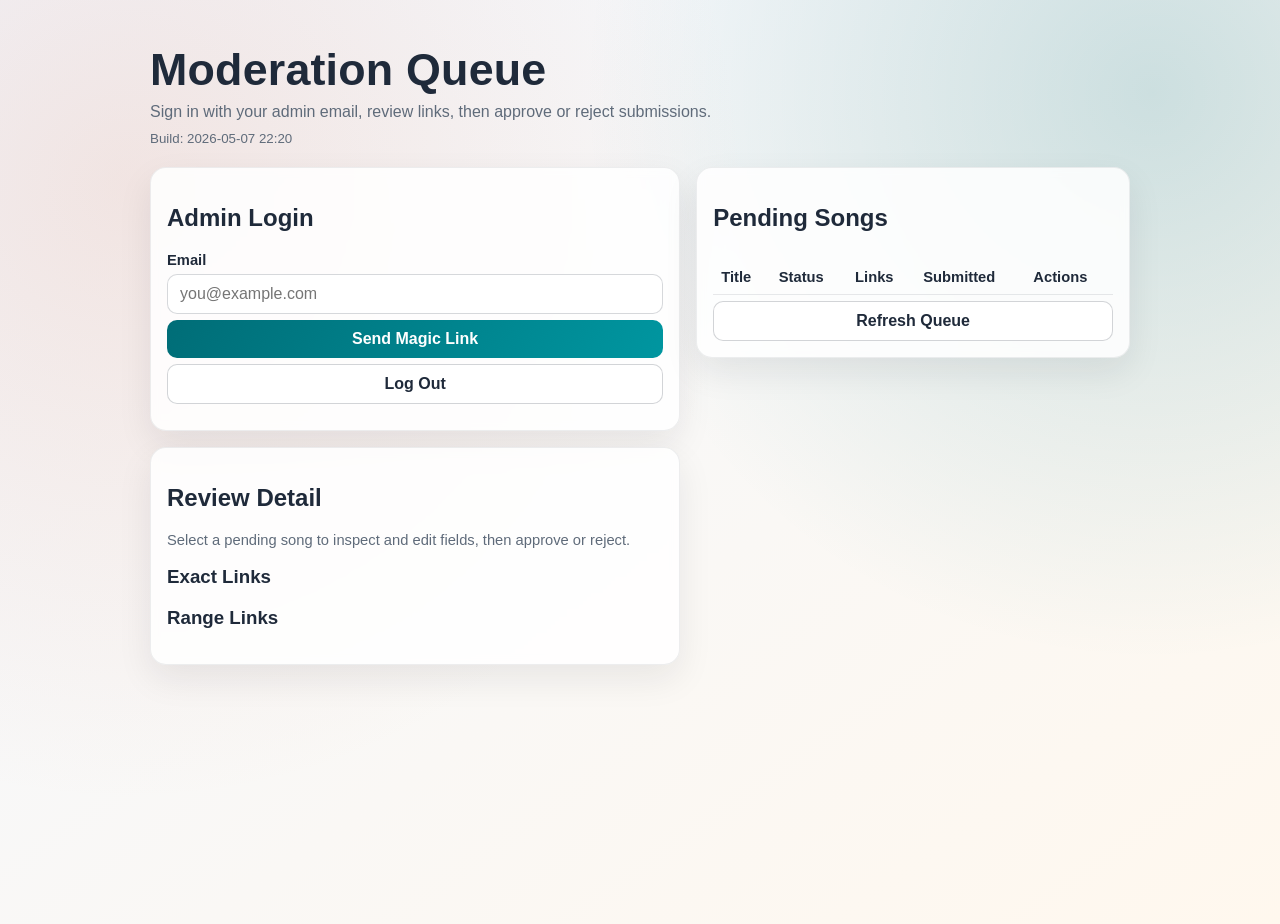
<file: web/admin/index.html>
<!doctype html>
<html lang="en">
  <head>
    <meta charset="UTF-8" />
    <meta name="viewport" content="width=device-width, initial-scale=1.0" />
    <title>Tanach Songs | Admin Queue</title>
    <link rel="stylesheet" href="/web/shared/styles.css" />
  </head>
  <body>
    <main>
      <section class="hero">
        <h1>Moderation Queue</h1>
        <p>Sign in with your admin email, review links, then approve or reject submissions.</p>
        <p><small>Build: 2026-05-07 22:20</small></p>
      </section>

      <section class="grid">
        <article class="card">
          <h2>Admin Login</h2>
          <label for="admin-email">Email</label>
          <input id="admin-email" type="email" placeholder="you@example.com" />
          <button id="send-link" type="button">Send Magic Link</button>
          <button id="logout" class="secondary" type="button">Log Out</button>
          <p id="auth-status" class="status" aria-live="polite"></p>
        </article>

        <article class="card">
          <h2>Pending Songs</h2>
          <div class="table-wrap">
            <table>
              <thead>
                <tr>
                  <th>Title</th>
                  <th>Status</th>
                  <th>Links</th>
                  <th>Submitted</th>
                  <th>Actions</th>
                </tr>
              </thead>
              <tbody id="queue-body"></tbody>
            </table>
          </div>
          <button id="refresh-queue" class="secondary" type="button">Refresh Queue</button>
        </article>

        <article class="card">
          <h2>Review Detail</h2>
          <p id="detail-status" class="status">Select a pending song to inspect and edit fields, then approve or reject.</p>
          <div id="song-meta"></div>
          <h3>Exact Links</h3>
          <div id="detail-exact"></div>
          <h3>Range Links</h3>
          <div id="detail-ranges"></div>
        </article>
      </section>
    </main>

    <script>
      window.__adminAppBooted = false;
      window.addEventListener('DOMContentLoaded', () => {
        const sendLinkBtn = document.getElementById('send-link');
        const authStatus = document.getElementById('auth-status');
        if (!sendLinkBtn || !authStatus) return;
        sendLinkBtn.addEventListener('click', () => {
          if (window.__adminAppBooted) return;
          authStatus.textContent = 'Admin script did not load. Force refresh and try again.';
          authStatus.className = 'status error';
        });
      });
    </script>
    <script type="module" src="/web/admin/app.js?v=202605072220"></script>
  </body>
</html>
</file>
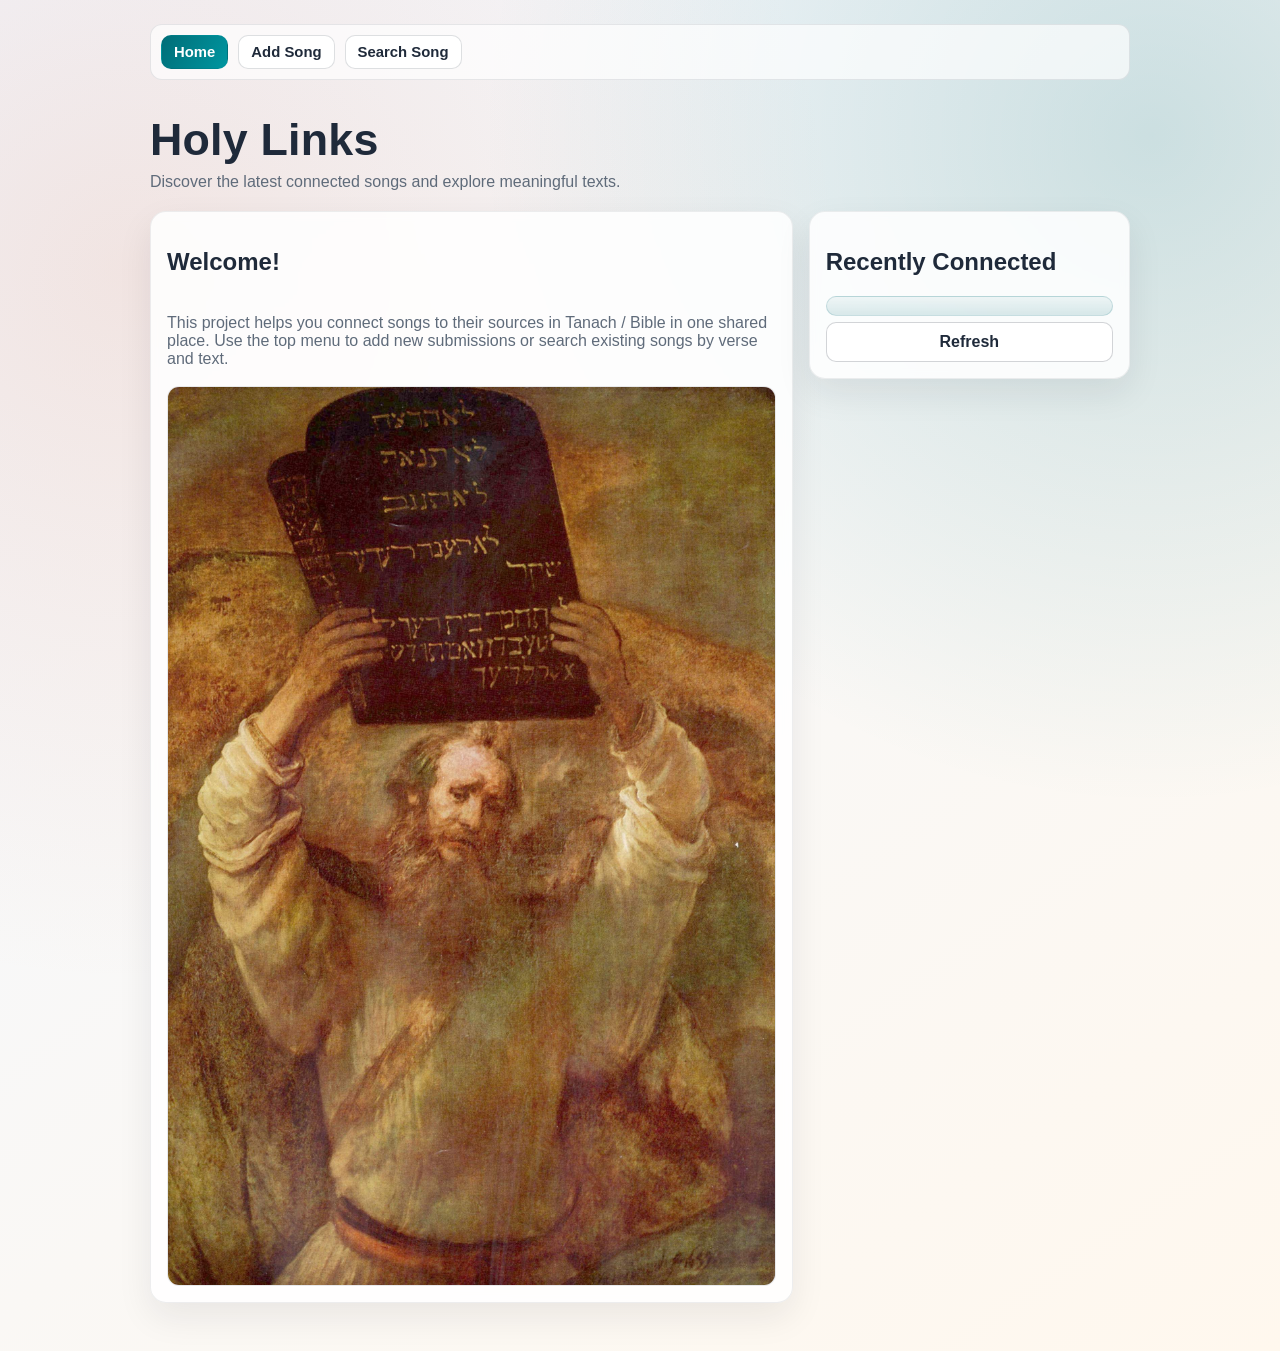
<file: web/public/index.html>
<!doctype html>
<html lang="en">
  <head>
    <meta charset="UTF-8" />
    <meta name="viewport" content="width=device-width, initial-scale=1.0" />
    <title>Tanach Songs | Home</title>
    <link rel="stylesheet" href="/web/shared/styles.css?v=202605071950" />
  </head>
  <body>
    <main>
      <nav class="top-nav" aria-label="Public navigation">
        <a class="active" href="/">Home</a>
        <a href="/add">Add Song</a>
        <a href="/search">Search Song</a>
      </nav>

      <section class="hero">
        <h1>Holy Links</h1>
        <p>Discover the latest connected songs and explore meaningful texts.</p>
      </section>

      <section class="grid home-grid">
        <article class="card welcome-card">
          <h2>Welcome!</h2>
          <p>
            This project helps you connect songs to their sources in Tanach / Bible in one shared place.
            Use the top menu to add new submissions or search existing songs by verse and text.
          </p>
          <img
            class="welcome-image"
            src="/data/moses.jpg"
            alt="Welcome placeholder image"
          />
        </article>

        <article id="approved-card" class="card">
          <h2>Recently Connected</h2>
          <div id="approved-list"></div>
          <button id="refresh-approved" class="secondary" type="button">Refresh</button>
        </article>
      </section>
    </main>

    <script type="module" src="/web/public/home.js?v=202605071930"></script>
  </body>
</html>
</file>
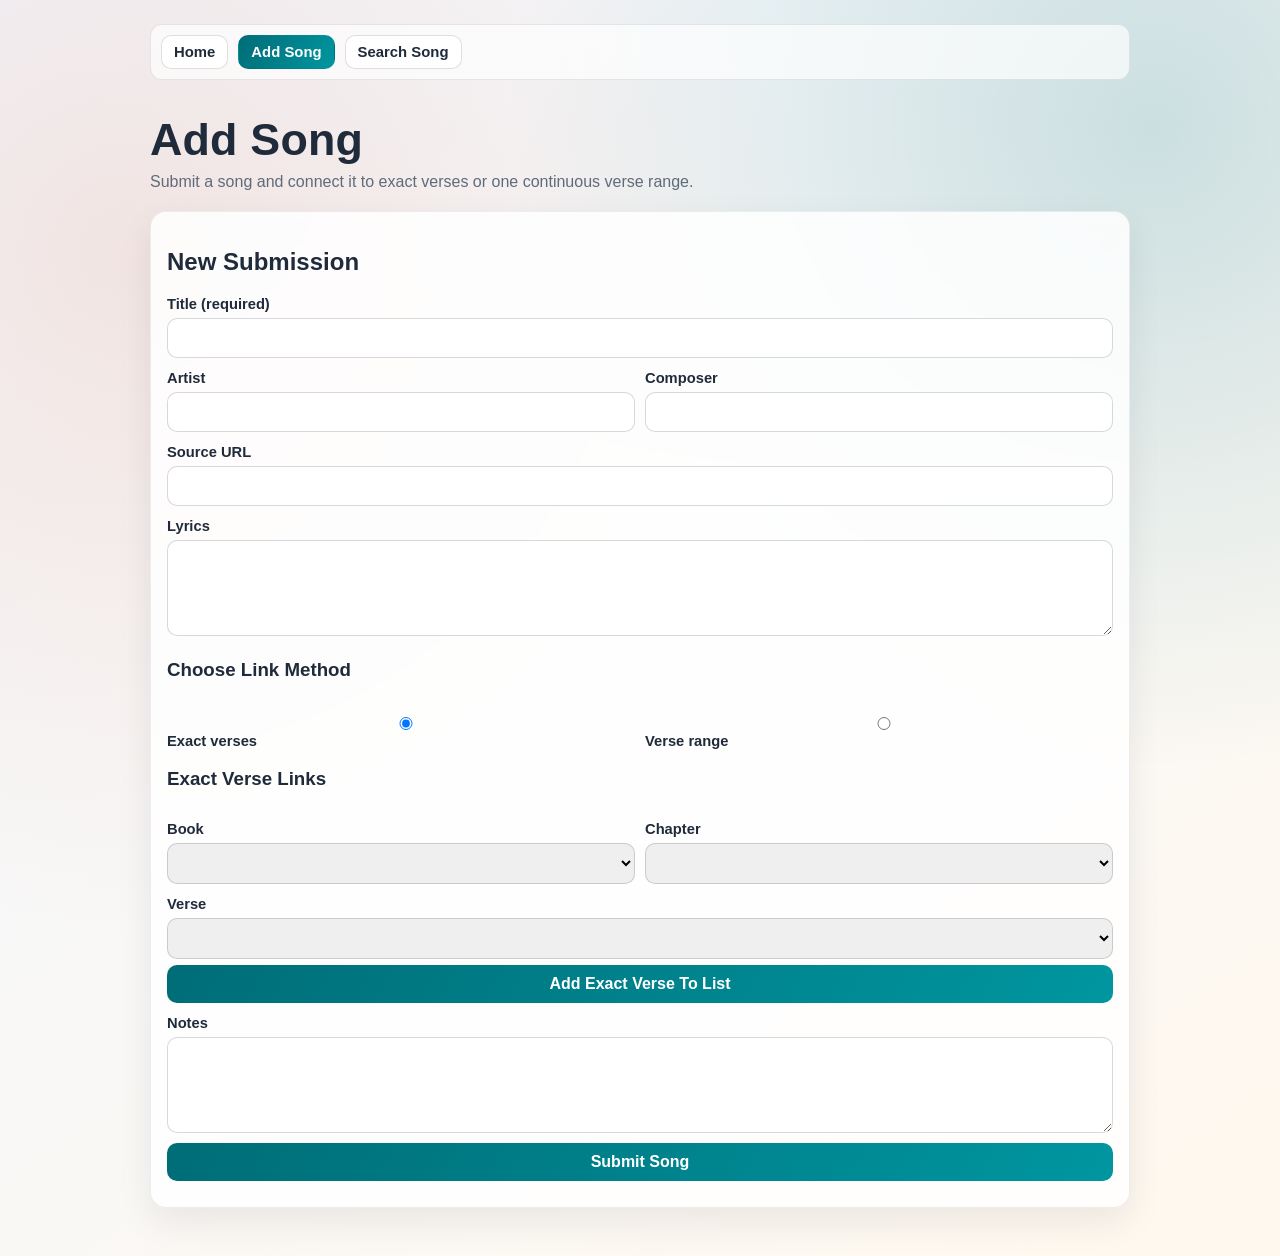
<file: web/public/add-song.html>
<!doctype html>
<html lang="en">
  <head>
    <meta charset="UTF-8" />
    <meta name="viewport" content="width=device-width, initial-scale=1.0" />
    <title>Tanach Songs | Add Song</title>
    <link rel="stylesheet" href="/web/shared/styles.css?v=202605071950" />
  </head>
  <body>
    <main>
      <nav class="top-nav" aria-label="Public navigation">
        <a href="/">Home</a>
        <a class="active" href="/add">Add Song</a>
        <a href="/search">Search Song</a>
      </nav>

      <section class="hero">
        <h1>Add Song</h1>
        <p>Submit a song and connect it to exact verses or one continuous verse range.</p>
      </section>

      <section class="grid single-column-grid">
        <article class="card">
          <h2>New Submission</h2>
          <form id="song-form">
            <label for="title">Title (required)</label>
            <input id="title" name="title" required maxlength="180" />

            <div class="row">
              <div>
                <label for="artist_name">Artist</label>
                <input id="artist_name" name="artist_name" maxlength="180" />
              </div>
              <div>
                <label for="composer_name">Composer</label>
                <input id="composer_name" name="composer_name" maxlength="180" />
              </div>
            </div>

            <label for="source_url">Source URL</label>
            <input id="source_url" name="source_url" type="url" maxlength="300" />

            <label for="lyrics">Lyrics</label>
            <textarea id="lyrics" name="lyrics" maxlength="10000"></textarea>

            <h3>Choose Link Method</h3>
            <div class="row">
              <label><input type="radio" name="link_mode" value="exact" checked /> Exact verses</label>
              <label><input type="radio" name="link_mode" value="range" /> Verse range</label>
            </div>

            <section id="exact-section">
              <h3>Exact Verse Links</h3>
              <div class="row">
                <div>
                  <label for="exact_book">Book</label>
                  <select id="exact_book"></select>
                </div>
                <div>
                  <label for="exact_chapter">Chapter</label>
                  <select id="exact_chapter"></select>
                </div>
              </div>
              <label for="exact_verse">Verse</label>
              <select id="exact_verse"></select>
              <button id="add-exact" type="button">Add Exact Verse To List</button>
              <div id="exact-selected" class="status"></div>
            </section>

            <section id="range-section" style="display:none;">
              <h3>Verse Range (Single Book)</h3>
              <div class="row">
                <div>
                  <label for="range_book">Book</label>
                  <select id="range_book"></select>
                </div>
                <div></div>
              </div>

              <div class="row">
                <div>
                  <label for="range_start_chapter">Range Start Chapter</label>
                  <select id="range_start_chapter"></select>
                </div>
                <div>
                  <label for="range_start_verse">Range Start Verse</label>
                  <select id="range_start_verse"></select>
                </div>
              </div>

              <div class="row">
                <div>
                  <label for="range_end_chapter">Range End Chapter</label>
                  <select id="range_end_chapter"></select>
                </div>
                <div>
                  <label for="range_end_verse">Range End Verse</label>
                  <select id="range_end_verse"></select>
                </div>
              </div>
            </section>

            <label for="notes">Notes</label>
            <textarea id="notes" name="notes" maxlength="2000"></textarea>

            <button id="submit-btn" type="submit">Submit Song</button>
            <p id="submit-status" class="status" aria-live="polite"></p>
            <div id="submit-confirmation" hidden></div>
          </form>
        </article>
      </section>
    </main>

    <script type="module" src="/web/public/add-song.js?v=202605071930"></script>
  </body>
</html>
</file>
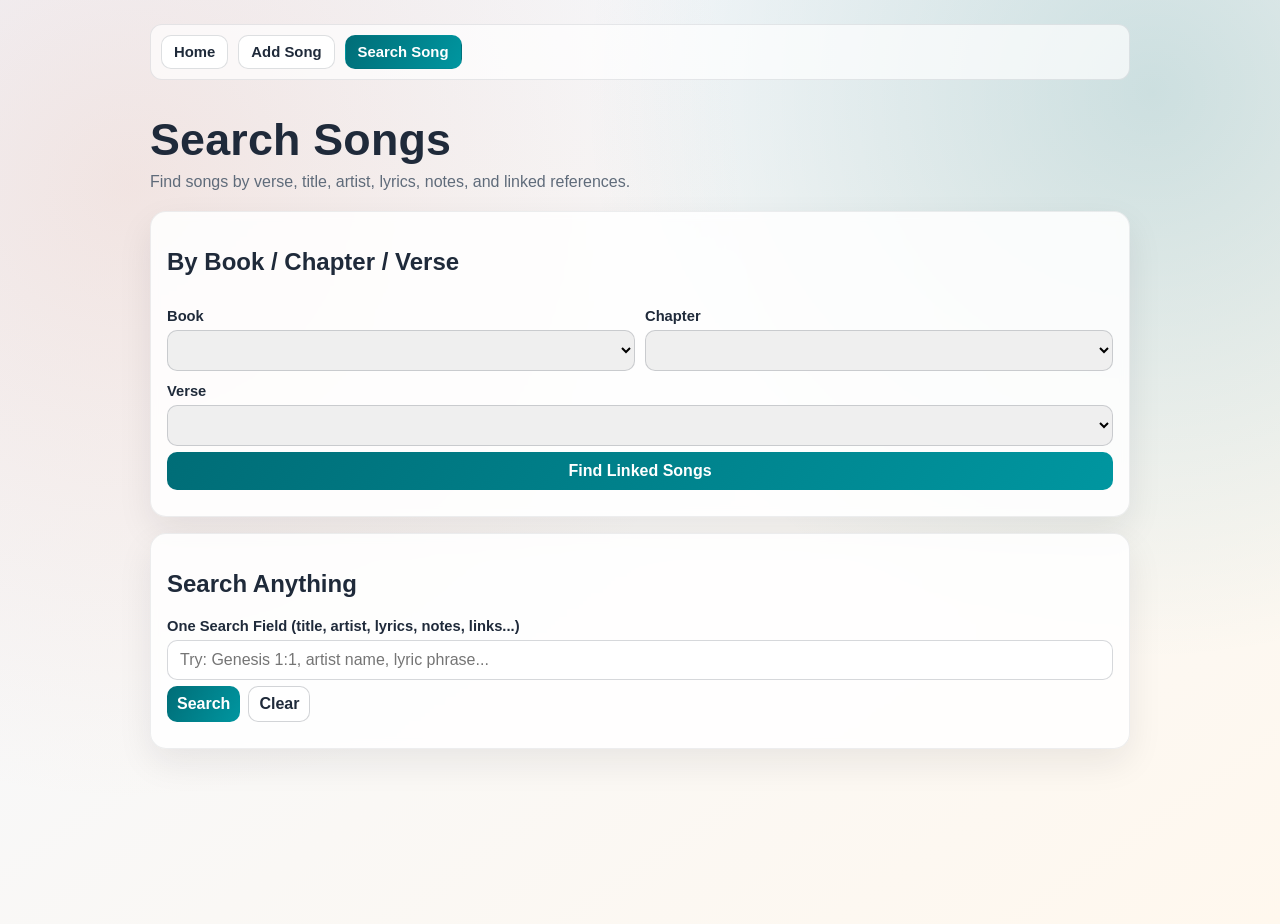
<file: web/public/search-song.html>
<!doctype html>
<html lang="en">
  <head>
    <meta charset="UTF-8" />
    <meta name="viewport" content="width=device-width, initial-scale=1.0" />
    <title>Tanach Songs | Search Song</title>
    <link rel="stylesheet" href="/web/shared/styles.css?v=202605071950" />
  </head>
  <body>
    <main>
      <nav class="top-nav" aria-label="Public navigation">
        <a href="/">Home</a>
        <a href="/add">Add Song</a>
        <a class="active" href="/search">Search Song</a>
      </nav>

      <section class="hero">
        <h1>Search Songs</h1>
        <p>Find songs by verse, title, artist, lyrics, notes, and linked references.</p>
      </section>

      <section class="grid single-column-grid">
        <article class="card">
          <h2>By Book / Chapter / Verse</h2>
          <div class="row">
            <div>
              <label for="lookup_book">Book</label>
              <select id="lookup_book"></select>
            </div>
            <div>
              <label for="lookup_chapter">Chapter</label>
              <select id="lookup_chapter"></select>
            </div>
          </div>
          <label for="lookup_verse">Verse</label>
          <select id="lookup_verse"></select>
          <button id="lookup-btn" type="button">Find Linked Songs</button>
          <p id="lookup-status" class="status" aria-live="polite"></p>
          <div id="lookup-results"></div>
        </article>

        <article class="card">
          <h2>Search Anything</h2>
          <label for="song-search">One Search Field (title, artist, lyrics, notes, links...)</label>
          <input id="song-search" maxlength="140" placeholder="Try: Genesis 1:1, artist name, lyric phrase..." />
          <div class="actions">
            <button id="song-search-btn" type="button">Search</button>
            <button id="clear-search-btn" class="secondary" type="button">Clear</button>
          </div>
          <p id="search-status" class="status" aria-live="polite"></p>
          <div id="search-results"></div>
        </article>
      </section>
    </main>

    <script type="module" src="/web/public/search-song.js?v=202605071930"></script>
  </body>
</html>
</file>
<file: web/shared/styles.css>
:root {
  --bg-1: #f3f8ff;
  --bg-2: #fff8ee;
  --ink: #1f2a3a;
  --muted: #5f6b7a;
  --accent: #006d77;
  --accent-2: #e29578;
  --ok: #2a9d8f;
  --warn: #d97706;
  --danger: #c1121f;
  --card: rgba(255, 255, 255, 0.86);
  --ring: rgba(0, 109, 119, 0.25);
}

* {
  box-sizing: border-box;
}

body {
  margin: 0;
  font-family: 'Avenir Next', 'Segoe UI', sans-serif;
  color: var(--ink);
  background:
    radial-gradient(circle at 10% 20%, rgba(226, 149, 120, 0.2), transparent 45%),
    radial-gradient(circle at 90% 10%, rgba(0, 109, 119, 0.18), transparent 40%),
    linear-gradient(145deg, var(--bg-1), var(--bg-2));
  min-height: 100vh;
}

main {
  width: min(980px, 94vw);
  margin: 24px auto 48px;
}

.top-nav {
  display: flex;
  gap: 10px;
  flex-wrap: wrap;
  margin-bottom: 14px;
  padding: 10px;
  border-radius: 12px;
  background: rgba(255, 255, 255, 0.68);
  border: 1px solid rgba(31, 42, 58, 0.1);
}

.top-nav a {
  text-decoration: none;
  color: var(--ink);
  font-weight: 700;
  font-size: 0.93rem;
  padding: 8px 12px;
  border-radius: 10px;
  border: 1px solid rgba(31, 42, 58, 0.15);
  background: rgba(255, 255, 255, 0.9);
}

.top-nav a.active {
  color: #fff;
  border-color: transparent;
  background: linear-gradient(120deg, var(--accent), #0096a0);
}

.hero {
  padding: 20px 0 12px;
}

h1 {
  margin: 0;
  font-size: clamp(1.8rem, 3.8vw, 2.8rem);
  letter-spacing: 0.2px;
}

p {
  margin: 8px 0;
  color: var(--muted);
}

.grid {
  display: grid;
  gap: 16px;
  grid-template-columns: 1.1fr 0.9fr;
  align-items: start;
}

@media (max-width: 840px) {
  .grid {
    grid-template-columns: 1fr;
  }
}

.single-column-grid {
  grid-template-columns: 1fr;
}

.home-grid {
  grid-template-columns: 2fr 1fr;
  align-items: start;
}

.welcome-card {
  display: grid;
  gap: 10px;
}

.welcome-image {
  width: 100%;
  height: 100vh;
  object-fit: cover;
  border-radius: 12px;
  border: 1px solid rgba(31, 42, 58, 0.1);
  background: rgba(255, 255, 255, 0.7);
}

@media (max-width: 980px) {
  .home-grid {
    grid-template-columns: 1fr;
  }

  .welcome-image {
    height: auto;
    max-height: 70vh;
  }
}

.card {
  background: var(--card);
  border: 1px solid rgba(31, 42, 58, 0.08);
  border-radius: 16px;
  padding: 16px;
  box-shadow: 0 14px 35px rgba(20, 30, 40, 0.08);
  backdrop-filter: blur(4px);
}

label {
  display: block;
  margin-top: 12px;
  font-weight: 600;
  font-size: 0.92rem;
}

input,
textarea,
select,
button {
  width: 100%;
  margin-top: 6px;
  border-radius: 10px;
  border: 1px solid rgba(31, 42, 58, 0.18);
  padding: 10px 12px;
  font: inherit;
}

input:focus,
textarea:focus,
select:focus {
  outline: 3px solid var(--ring);
  border-color: var(--accent);
}

textarea {
  min-height: 96px;
  resize: vertical;
}

button {
  background: linear-gradient(120deg, var(--accent), #0096a0);
  color: #fff;
  border: 0;
  font-weight: 700;
  cursor: pointer;
  transition: transform 0.12s ease, box-shadow 0.12s ease;
}

button:hover {
  transform: translateY(-1px);
  box-shadow: 0 6px 14px rgba(0, 109, 119, 0.25);
}

button.secondary {
  background: #fff;
  border: 1px solid rgba(31, 42, 58, 0.2);
  color: var(--ink);
}

.row {
  display: grid;
  gap: 10px;
  grid-template-columns: 1fr 1fr;
}

@media (max-width: 600px) {
  .row {
    grid-template-columns: 1fr;
  }
}

.status {
  font-size: 0.92rem;
  margin-top: 10px;
}

.status.ok {
  color: var(--ok);
}

.status.warn {
  color: var(--warn);
}

.status.error {
  color: var(--danger);
}

.table-wrap {
  overflow-x: auto;
}

table {
  width: 100%;
  border-collapse: collapse;
  margin-top: 8px;
}

th,
td {
  text-align: left;
  padding: 9px 8px;
  border-bottom: 1px solid rgba(31, 42, 58, 0.1);
  vertical-align: top;
  font-size: 0.92rem;
}

.actions {
  display: flex;
  gap: 8px;
}

.actions button {
  width: auto;
  padding: 8px 10px;
}

.pill {
  display: inline-block;
  padding: 2px 8px;
  border-radius: 999px;
  font-size: 0.78rem;
  font-weight: 700;
  text-transform: uppercase;
  letter-spacing: 0.04em;
}

.pill.pending {
  background: rgba(217, 119, 6, 0.15);
  color: #9a5b00;
}

.pill.approved {
  background: rgba(42, 157, 143, 0.17);
  color: #1f7c72;
}

.mini-plus-btn {
  width: 30px;
  height: 30px;
  border-radius: 999px;
  padding: 0;
  margin-top: 8px;
  font-size: 1.1rem;
  line-height: 1;
  font-weight: 800;
  background: linear-gradient(120deg, #2a9d8f, #43b856);
  border: 0;
  color: #fff;
  box-shadow: 0 4px 10px rgba(42, 157, 143, 0.25);
}

.mini-plus-btn:hover {
  transform: translateY(-1px) scale(1.03);
  box-shadow: 0 6px 12px rgba(42, 157, 143, 0.3);
}

.pulse-highlight {
  animation: pulseHighlight 0.8s ease;
}

@keyframes pulseHighlight {
  0% {
    box-shadow: 0 0 0 rgba(42, 157, 143, 0);
    background: rgba(42, 157, 143, 0.02);
  }
  40% {
    box-shadow: 0 0 0 4px rgba(42, 157, 143, 0.18);
    background: rgba(42, 157, 143, 0.08);
  }
  100% {
    box-shadow: 0 0 0 rgba(42, 157, 143, 0);
    background: transparent;
  }
}


.inline-buttons {
  display: flex;
  align-items: center;
  gap: 8px;
  margin-top: 8px;
}

.inline-buttons button {
  width: auto;
  margin-top: 0;
}

#add-more-exact {
  min-width: 46px;
  font-size: 1.2rem;
  line-height: 1;
}

.add-more-pill {
  border: 0;
  cursor: pointer;
  text-transform: none;
  width: auto;
  min-width: 0;
  margin: 0;
  padding: 2px 8px;
}

.add-more-pill:hover {
  filter: brightness(0.95);
}

.exact-chip-list {
  display: flex;
  align-items: center;
  gap: 8px;
  flex-wrap: wrap;
}

.exact-chip {
  display: inline-flex;
  align-items: stretch;
  gap: 0;
  padding: 0;
  border-radius: 999px;
  overflow: hidden;
  background: transparent;
}

.exact-chip-label {
  display: inline-flex;
  align-items: center;
  padding: 2px 10px;
  background: rgba(42, 157, 143, 0.17);
  color: #1f7c72;
  font-size: 0.78rem;
  font-weight: 700;
}

.exact-chip-remove {
  display: inline-flex;
  align-items: center;
  justify-content: center;
  align-self: stretch;
  margin: 0;
  margin-top: 0;
  width: auto;
  min-width: 0;
  height: auto;
  padding: 0 10px;
  border: 0;
  border-left: 1px solid rgba(143, 29, 38, 0.38);
  border-radius: 0;
  background: rgba(193, 18, 31, 0.24);
  color: #8f1d26;
  cursor: pointer;
  font-weight: 800;
  line-height: 1;
}

.exact-chip-remove:hover {
  background: rgba(193, 18, 31, 0.34);
  filter: none;
}

#submit-confirmation {
  margin-top: 12px;
}

.success-box {
  border: 1px solid rgba(42, 157, 143, 0.3);
  background: rgba(42, 157, 143, 0.09);
  border-radius: 12px;
  padding: 12px;
}

.success-box h3 {
  margin: 0 0 6px;
  color: #1f7c72;
  font-size: 1rem;
}

.approved-song-card {
  border: 1px solid rgba(31, 42, 58, 0.08);
  border-radius: 12px;
  padding: 10px 12px;
  margin-top: 10px;
  background: rgba(255, 255, 255, 0.72);
}

.approved-links {
  display: flex;
  gap: 6px;
  flex-wrap: wrap;
  margin-top: 6px;
}

.source-link {
  font-weight: 700;
  color: var(--accent);
  text-decoration: none;
}

.source-link:hover {
  text-decoration: underline;
}

#approved-card {
  align-self: start;
}

#approved-list {
  max-height: 240px;
  overflow-y: auto;
  padding: 8px 10px 10px;
  border-radius: 12px;
  background: linear-gradient(180deg, rgba(0, 109, 119, 0.05), rgba(0, 109, 119, 0.14));
  border: 1px solid rgba(0, 109, 119, 0.16);
}

#approved-list .approved-song-card {
  animation: riseInBand 0.5s ease both;
}

#approved-list .approved-song-card:nth-child(1) { animation-delay: 0.02s; }
#approved-list .approved-song-card:nth-child(2) { animation-delay: 0.06s; }
#approved-list .approved-song-card:nth-child(3) { animation-delay: 0.1s; }
#approved-list .approved-song-card:nth-child(4) { animation-delay: 0.14s; }
#approved-list .approved-song-card:nth-child(5) { animation-delay: 0.18s; }
#approved-list .approved-song-card:nth-child(6) { animation-delay: 0.22s; }
#approved-list .approved-song-card:nth-child(7) { animation-delay: 0.26s; }
#approved-list .approved-song-card:nth-child(8) { animation-delay: 0.3s; }

@keyframes riseInBand {
  0% {
    opacity: 0;
    transform: translateY(16px) scale(0.99);
    filter: saturate(0.9);
  }
  100% {
    opacity: 1;
    transform: translateY(0) scale(1);
    filter: saturate(1);
  }
}

.detail-edit-form {
  margin-top: 10px;
  padding: 12px;
  border: 1px solid rgba(31, 42, 58, 0.1);
  border-radius: 12px;
  background: rgba(255, 255, 255, 0.7);
}

.detail-edit-form .actions button {
  width: auto;
}

.detail-edit-form input[readonly] {
  background: rgba(31, 42, 58, 0.05);
  color: #334155;
}
</file>
